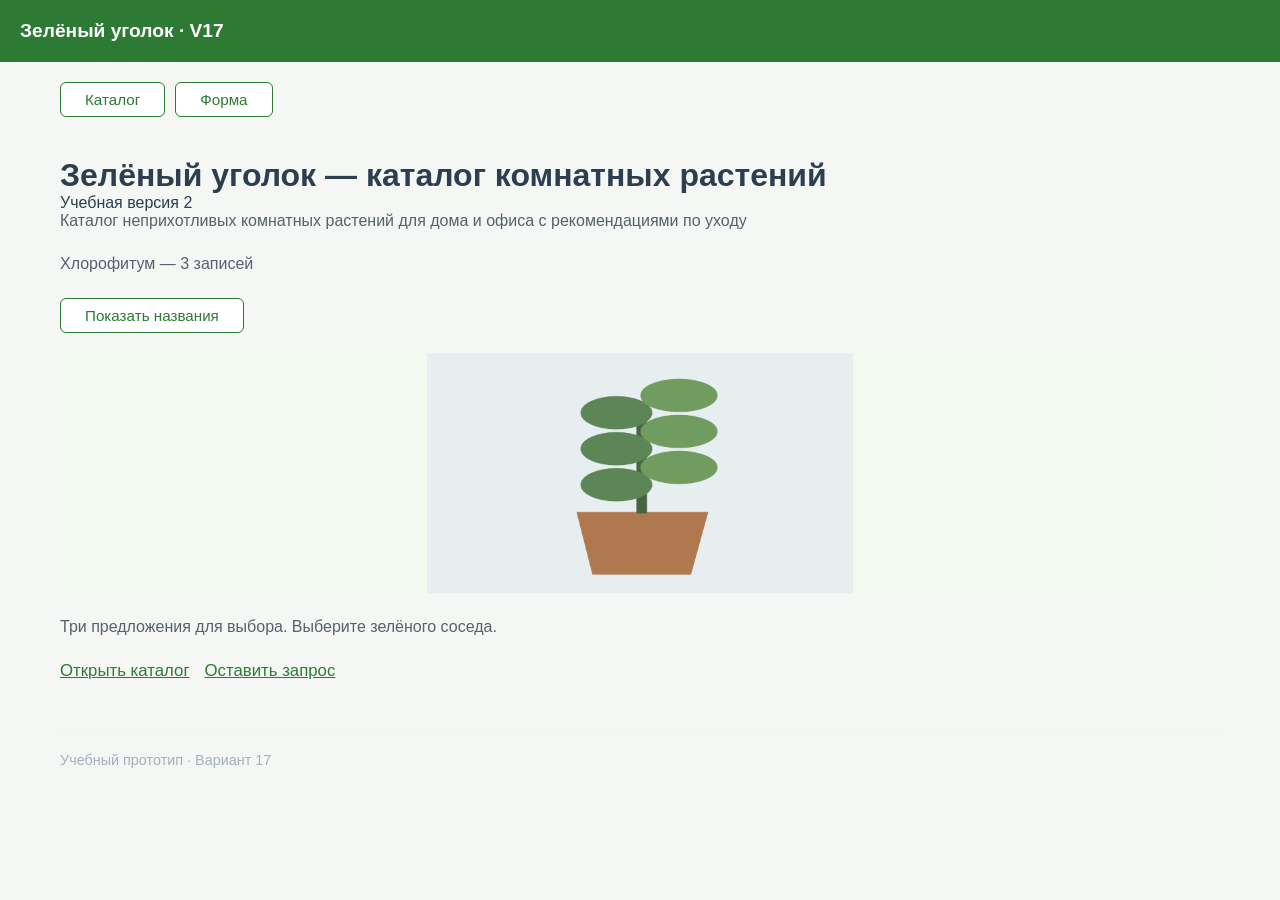
<file: index.html>
<!DOCTYPE html>
<html lang="ru">
<head>
  <meta charset="UTF-8">
  <meta name="viewport" content="width=device-width, initial-scale=1.0">
  <title>Зелёный уголок - Главная</title>
  <link rel="manifest" href="manifest.webmanifest">
  <meta name="theme-color" content="#2d7a34">
  <link rel="stylesheet" href="style.css">
  <script src="catalog.js" defer></script>
</head>
<body>
  <header class="header-panel">
    Зелёный уголок · V17
  </header>

  <nav class="nav-tabs">
    <a href="catalog.html" class="nav-btn">Каталог</a>
    <a href="form.html" class="nav-btn">Форма</a>
  </nav>


   <main class="screen page">
    <h1>Зелёный уголок — каталог комнатных растений</h1>
    <p>Учебная версия 2</p>
    <p class="subtitle">Каталог неприхотливых комнатных растений для дома и офиса с рекомендациями по уходу</p>

    <!-- Элементы для выполнения задания -->
    <p id="status" role="status" class="subtitle"></p>
    <div style="margin-bottom: 20px;">
      <button id="show-names" type="button" class="nav-btn">Показать названия</button>
      <ul id="names" style="margin-top: 15px; padding-left: 20px;"></ul>
    </div>

    <div class="plant-image-container">
      <img src="images/item1.png" alt="Растение" class="plant-img">
    </div>

    <p class="subtitle">Три предложения для выбора. Выберите зелёного соседа.</p>

    <div style="display: flex; gap: 15px;">
      <a href="catalog.html" class="link-action">Открыть каталог</a>
      <a href="form.html" class="link-action">Оставить запрос</a>
    </div>

    <footer class="footer-note">
      Учебный прототип · Вариант 17
    </footer>
  </main>
<script>
  if ("serviceWorker" in navigator) {
    navigator.serviceWorker.register("./sw.js");
  }
</script>
</body>
</html>
</file>
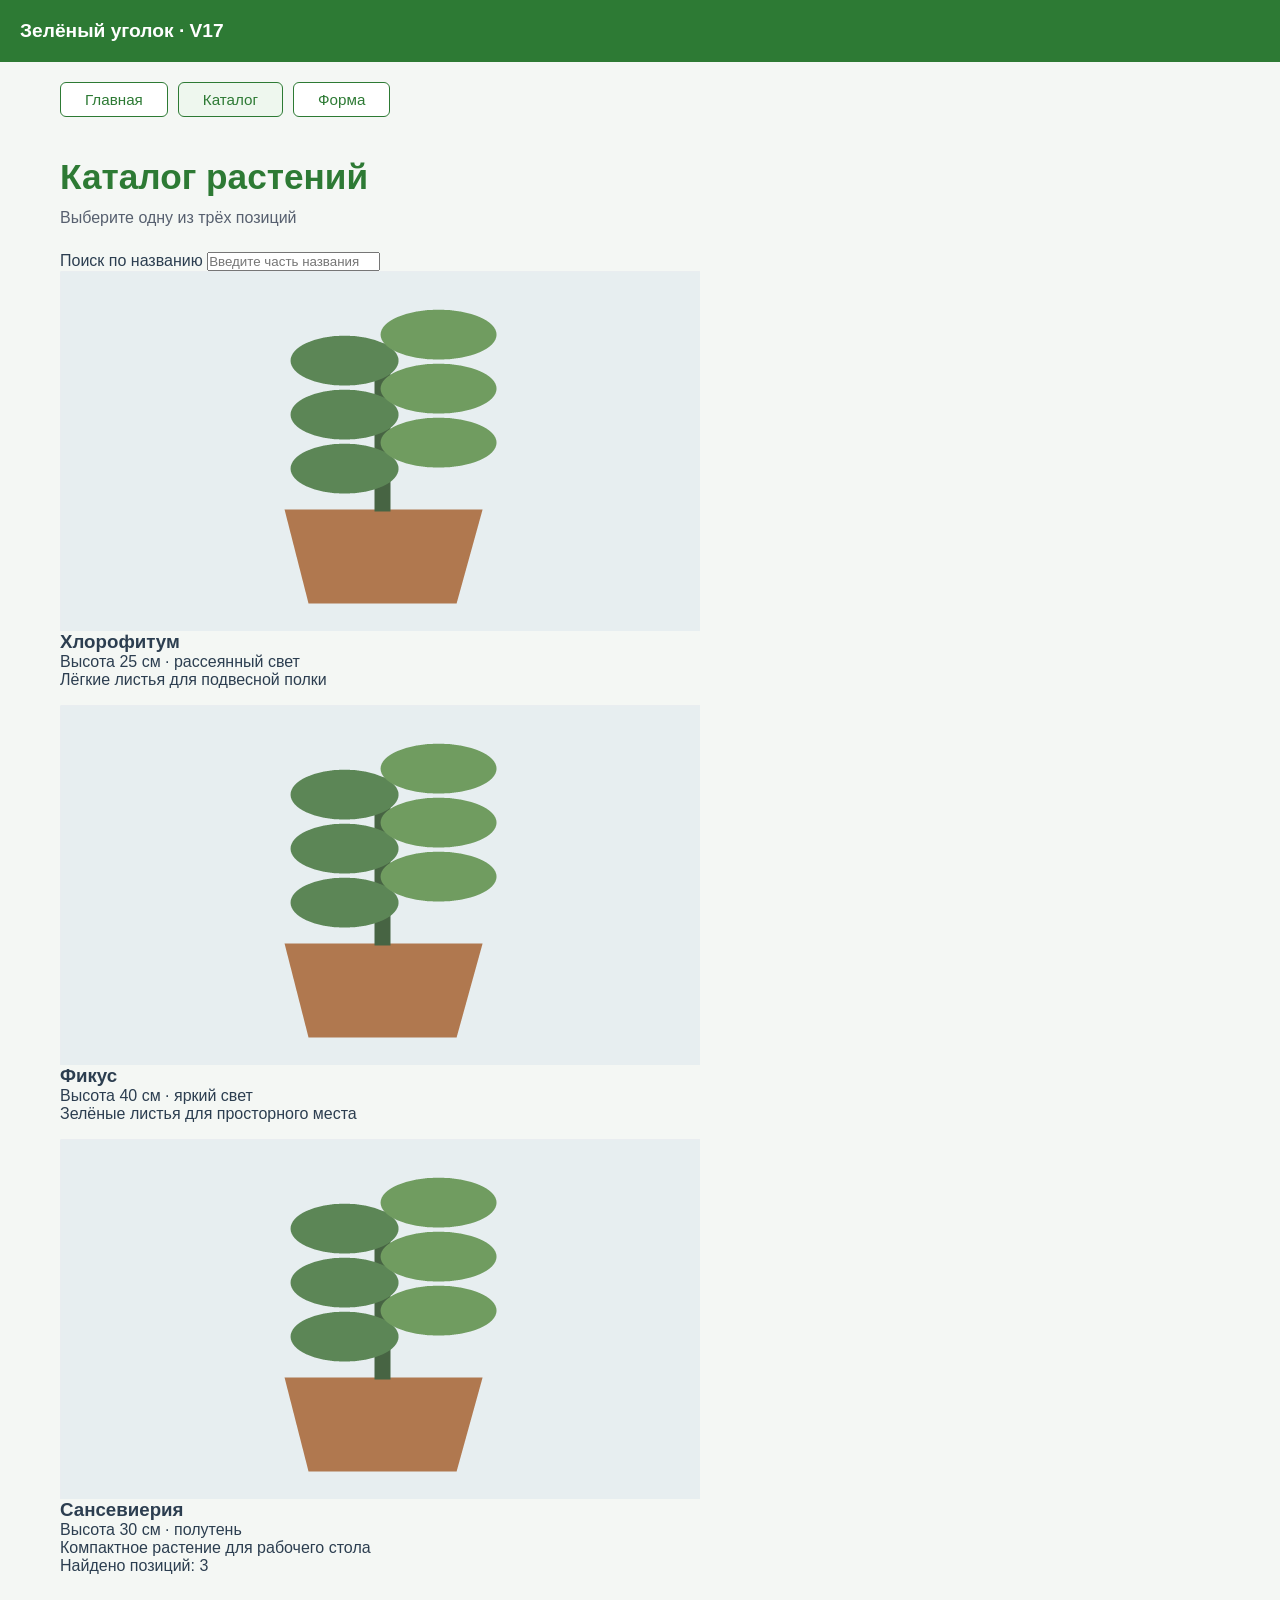
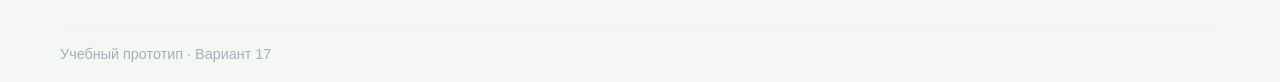
<file: catalog.html>
<!DOCTYPE html>
<html lang="ru">
<head>
  <meta charset="UTF-8">
  <meta name="viewport" content="width=device-width, initial-scale=1.0">
  <title>Зелёный уголок - Каталог</title>
  <link rel="manifest" href="manifest.webmanifest">
  <meta name="theme-color" content="#2d7a34">
  <link rel="stylesheet" href="style.css">
</head>
<body>
  <header class="header-panel">
    Зелёный уголок · V17
  </header>

  <nav class="nav-tabs">
    <a href="index.html" class="nav-btn">Главная</a>
    <a href="catalog.html" class="nav-btn active">Каталог</a>
    <a href="form.html" class="nav-btn">Форма</a>
  </nav>

  <main class="screen page">
    <h2>Каталог растений</h2>
    <p class="subtitle">Выберите одну из трёх позиций</p>

    <p>
      <label for="search">Поиск по названию</label>
      <input id="search" type="search" placeholder="Введите часть названия">
    </p>
    <div id="catalog-list" class="products"></div>
    <p id="status" role="status"></p>

    <footer class="footer-note">
      Учебный прототип · Вариант 17
    </footer>
  </main>

  <script src="catalog-page.js" defer></script>
<script>
  if ("serviceWorker" in navigator) {
    navigator.serviceWorker.register("./sw.js");
  }
</script></body>
</html>
</file>
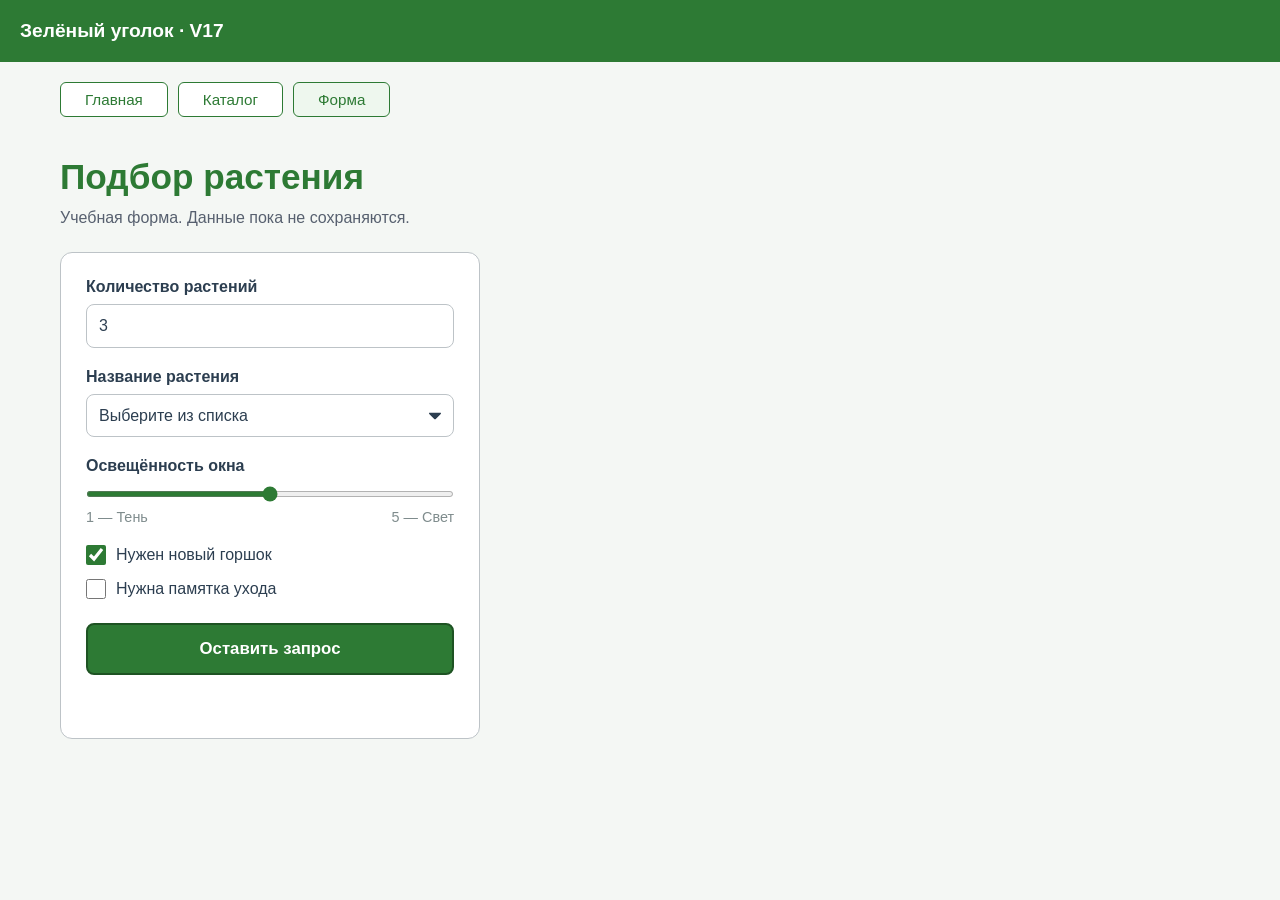
<file: form.html>
<!DOCTYPE html>
<html lang="ru">
<head>
    <meta charset="UTF-8">
    <meta name="viewport" content="width=device-width, initial-scale=1.0">
    <title>Зелёный уголок - Подбор</title>
    <link rel="manifest" href="manifest.webmanifest">
    <meta name="theme-color" content="#2d7a34">
    <link rel="stylesheet" href="style.css">
</head>
<body>
    <header class="header-panel">
        Зелёный уголок · V17
    </header>

    <nav class="nav-tabs">
        <a href="index.html" class="nav-btn">Главная</a>
        <a href="catalog.html" class="nav-btn">Каталог</a>
        <a href="form.html" class="nav-btn active">Форма</a>
    </nav>

    <main class="screen page">
        <h2>Подбор растения</h2>
        <p class="subtitle">Учебная форма. Данные пока не сохраняются.</p>

        <form method="get" class="request-form">
            <div class="form-group">
                <label for="quantity">Количество растений</label>
                <input type="number" id="quantity" name="quantity" value="3" min="1" step="1" required>
            </div>

            <div class="form-group">
                <label for="item">Название растения</label>
                <select id="item" name="item" required>
                    <option value="">Выберите из списка</option>
                    <option value="item1">Сансевиерия</option>
                    <option value="item2">Фикус</option>
                    <option value="item3">Монстера</option>
                </select>
            </div>

            <div class="form-group range-container">
                <label for="light">Освещённость окна</label>
                <input type="range" id="light" name="light" min="1" max="5" value="3" class="range-slider">
                <div class="range-labels">
                    <span>1 — Тень</span>
                    <span>5 — Свет</span>
                </div>
            </div>

            <label class="checkbox-group">
                <input type="checkbox" name="pot" checked>
                <span>Нужен новый горшок</span>
            </label>

            <label class="checkbox-group">
                <input type="checkbox" name="guide">
                <span>Нужна памятка ухода</span>
            </label>

            <button type="submit" class="submit-btn">Оставить запрос</button>
            <p id="result" role="status" aria-live="polite"></p>
        </form>
    </main>

    <script src="./form.js" defer></script>
<script>
  if ("serviceWorker" in navigator) {
    navigator.serviceWorker.register("./sw.js");
  }
</script>
</body>
</html>
</file>
<file: style.css>
:root {
    --primary-green: #2d7a34;
    --light-green: #eef7ee;
    --accent-yellow: #fff9db;
    --text-dark: #2c3e50;
    --border-color: #bdc3c7;
}

* {
    box-sizing: border-box;
    margin: 0;
    padding: 0;
    font-family: 'Segoe UI', Tahoma, Geneva, Verdana, sans-serif;
}

img {
    max-width: 100%;
    height: auto;
}

body {
    background-color: #f4f7f4; 
    color: var(--text-dark);
    display: flex;
    flex-direction: column;
    min-height: 100vh;
    overflow-wrap: anywhere; 
}

.header-panel {
    background-color: var(--primary-green);
    color: white;
    padding: 20px;
    font-weight: bold;
    font-size: 1.2rem;
    width: 100%;
}

nav {
  display: flex;
  flex-wrap: wrap;
  gap: 0.5rem;
}

nav a {
  margin: 0; 
  max-width: 100%; 
}

.nav-tabs {
    display: flex;
    gap: 10px;
    padding: 20px;
    background: transparent; 
    max-width: 1200px; 
    width: 100%;
    margin: 0 auto;
}

.nav-btn {
    padding: 8px 24px;
    border: 1px solid var(--primary-green);
    background: #ffffff; 
    color: var(--primary-green);
    border-radius: 6px;
    cursor: pointer;
    font-size: 0.95rem;
    text-decoration: none;
    text-align: center;
    transition: all 0.2s;
}

.nav-btn.active, .nav-btn:hover {
    background-color: var(--light-green);
}

.screen {
    padding: 20px;
    max-width: 1200px;
    width: 100%;
    margin: 0 auto; 
    flex: 1;
}

h2 {
    color: var(--primary-green);
    font-size: 2.2rem; 
    margin-bottom: 12px;
}

.subtitle {
    font-size: 1rem;
    margin-bottom: 25px;
    color: #57606f;
}

.plant-image-container {
    background-color: #f1f9f1;
    height: 240px;
    border-radius: 6px;
    display: flex;
    align-items: center;
    justify-content: center;
    margin-bottom: 25px;
    overflow: hidden;
    width: 100%;
}

.plant-img {
    width: auto;
    height: auto;
    max-width: 100%;
    max-height: 100%;
    display: block;
    object-fit: contain;
}

.link-action {
    display: inline-block; 
    color: var(--primary-green);
    text-decoration: underline;
    margin: 0; 
    font-size: 1.05rem;
}

.footer-note {
    margin-top: 50px;
    font-size: 0.9rem;
    color: #a4b0be;
    border-top: 1px solid #f1f2f6;
    padding-top: 20px;
}

.catalog-list {
    display: block;
}

.catalog-card {
    border: 2px solid var(--primary-green);
    border-radius: 12px;
    padding: 16px;
    background: #ffffff;
    max-width: 500px; 
    width: 100%;
    margin-bottom: 20px; 
}

.catalog-card h3 {
    color: var(--primary-green);
    margin-bottom: 15px;
    font-size: 1.3rem;
}

.info-tag {
    background-color: var(--primary-green);
    color: white;
    padding: 12px;
    border-radius: 6px;
    font-weight: bold;
    font-size: 0.95rem;
    margin-bottom: 12px;
}

.description-tag {
    background-color: var(--accent-yellow);
    color: #4a321a;
    padding: 12px;
    border-radius: 6px;
    font-size: 0.95rem;
}

form {
    background: #ffffff;
    border: 1px solid var(--border-color);
    border-radius: 12px;
    padding: 25px;
    max-width: 420px; 
    width: 100%;
}

.form-group {
    margin-bottom: 20px;
}

.form-group label {
    display: block;
    font-weight: bold;
    margin-bottom: 8px;
    font-size: 1rem;
}

.form-control,
form input[type="number"],
form input[type="text"],
form select,
form textarea {
    width: 100%;
    padding: 12px;
    border: 1px solid var(--border-color);
    border-radius: 8px;
    font-size: 1rem;
    color: var(--text-dark);
    outline: none;
    background-color: #ffffff;
}

.form-control:focus,
form input[type="number"]:focus,
form input[type="text"]:focus,
form select:focus,
form textarea:focus {
    border-color: var(--primary-green);
}

.request-form select,
.request-form input[type="number"],
.request-form textarea,
form select,
form input[type="number"],
form textarea {
  width: 100%;
  min-width: 0;
  max-width: 100%;
}

.form-note {
    font-size: 0.9rem;
    color: #7f8c8d;
    margin-bottom: 20px;
}

.range-container {
    margin-top: 10px;
    margin-bottom: 20px;
}

.range-slider,
form input[type="range"] {
    width: 100%;
    accent-color: var(--primary-green);
    height: 6px;
    background: #dcdde1;
    border-radius: 3px;
    outline: none;
}

.range-labels {
    display: flex;
    justify-content: space-between;
    font-size: 0.9rem;
    color: #7f8c8d;
    margin-top: 8px;
}

.checkbox-group {
    display: flex;
    align-items: center;
    gap: 10px;
    margin-bottom: 14px;
    cursor: pointer;
    font-size: 1rem;
}

.checkbox-group input {
    width: 20px;
    height: 20px;
    accent-color: var(--primary-green);
}

.submit-btn,
form button,
form input[type="submit"] {
    width: 100%;
    max-width: 100%;
    background-color: var(--primary-green);
    color: white;
    border: 2px solid #1e5323;
    padding: 14px 24px;
    border-radius: 8px;
    font-weight: bold;
    font-size: 1.05rem;
    cursor: pointer;
    transition: background 0.2s;
    margin-top: 10px;
}

.submit-btn:hover,
form button:hover,
form input[type="submit"]:hover {
    background-color: #235e28;
}

select.form-control, form select {
    background-image: url('data:image/svg+xml;charset=US-ASCII,%3Csvg%20xmlns%3D%22http%3A//www.w3.org/2000/svg%22%20width%3D%22292.4%22%20height%3D%22292.4%22%3E%3Cpath%20fill%3D%22%232c3e50%22%20d%3D%22M287%2069.4a17.6%2017.6%200%200%200-13-5.4H18.4c-5%200-9.3%201.8-12.9%205.4A17.6%2017.6%200%200%200%200%2082.2c0%205%201.8%209.3%205.4%2012.9l128%20127.9c3.6%203.6%207.8%205.4%2012.8%205.4s9.2-1.8%2012.8-5.4L287%2095c3.5-3.5%205.4-7.8%205.4-12.8%200-5-1.9-9.2-5.5-12.8z%22/%3E%3C/svg%3E');
    background-repeat: no-repeat;
    background-position: right 12px top 50%;
    background-size: 12px auto;
    -webkit-appearance: none;
    -moz-appearance: none;
    appearance: none;
}

.products {
  display: flex;
  flex-wrap: wrap;
  gap: 1rem;
}

.products > .card {
  flex: 1 1 16rem;
  min-width: 0;
  margin-bottom: 0;
  border: 2px solid var(--primary-green);
  border-radius: 12px;
  padding: 16px;
  background: #ffffff;
}

#result {
    margin-top: 16px;
    font-weight: bold;
    color: var(--primary-green);
    font-size: 1rem;
    min-height: 1.4em;
}

@media (max-width: 600px) {
  main.page {
    padding: 0.75rem;
  }
  .products > .card {
    flex-basis: 100%;
  }
}
</file>
